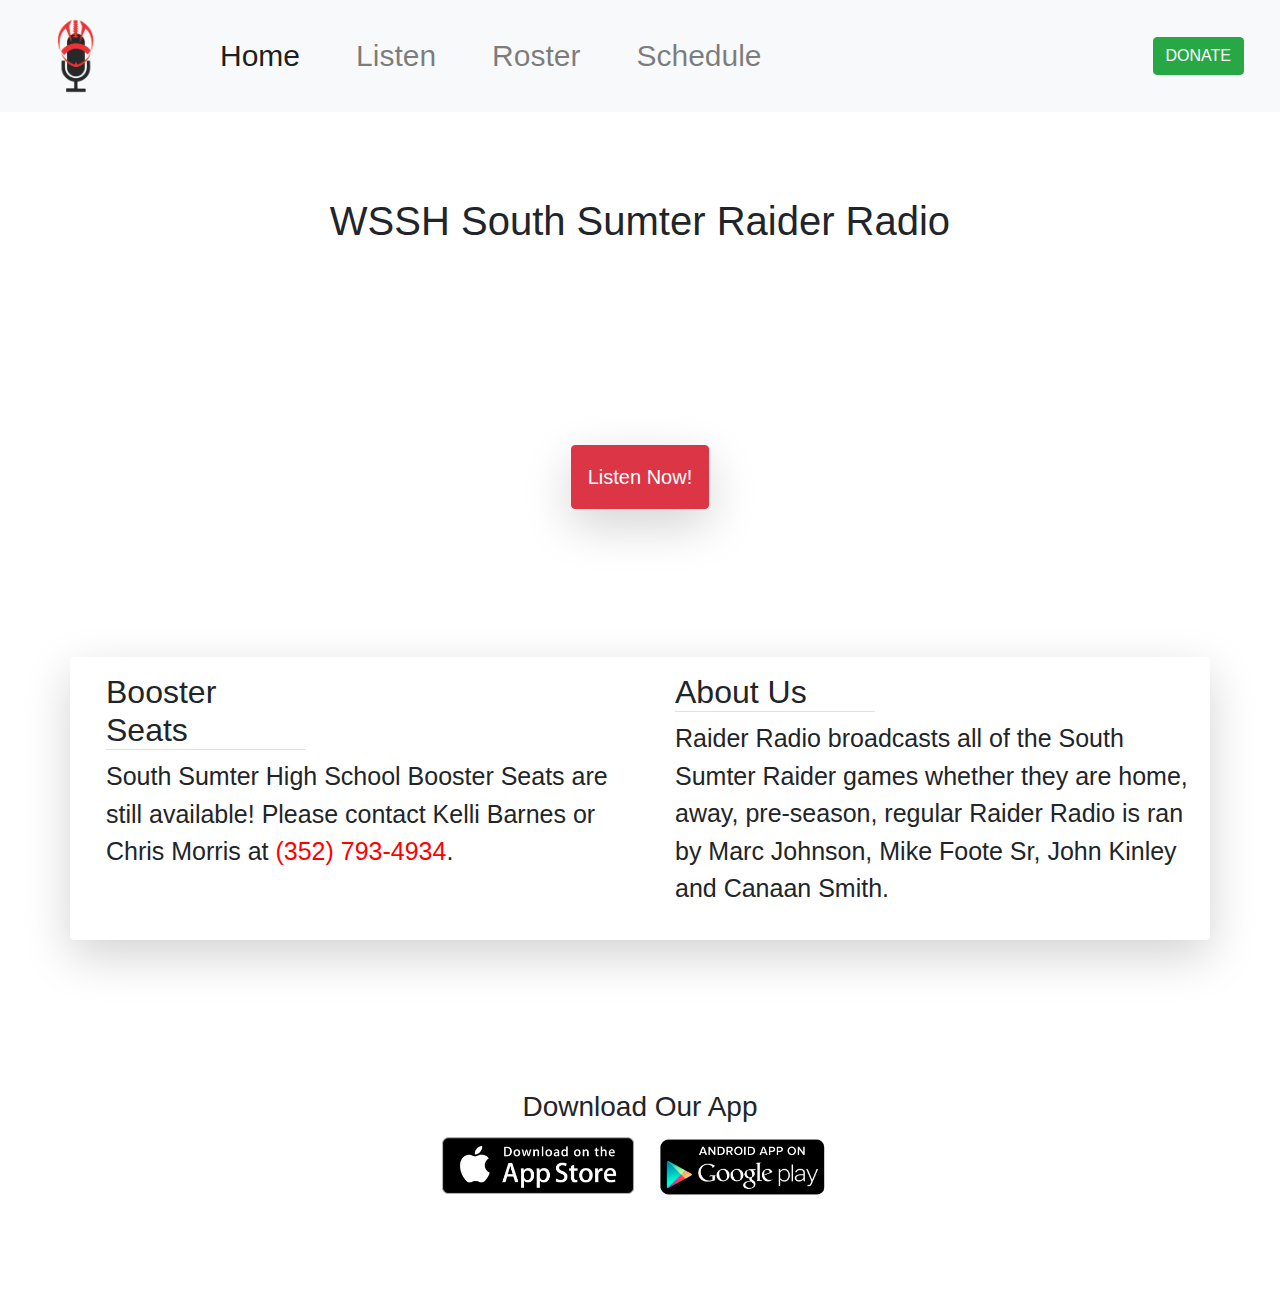
<file: index.html>
<!doctype html>
<html lang="en">

<head>
    <!-- Required meta tags -->
    <meta charset="utf-8">
    <meta content="width=device-width, initial-scale=1, shrink-to-fit=no" name="viewport">

    <!-- Bootstrap CSS -->
    <link crossorigin="anonymous" href="https://stackpath.bootstrapcdn.com/bootstrap/4.3.1/css/bootstrap.min.css" integrity="sha384-ggOyR0iXCbMQv3Xipma34MD+dH/1fQ784/j6cY/iJTQUOhcWr7x9JvoRxT2MZw1T" rel="stylesheet">

    <!-- Custom CSS -->
    <link href="styling.css" rel="stylesheet">
    <link href="animate.css" rel="stylesheet">

    <link rel="icon" href="images/icon.gif" type="image/gif" sizes="16x16">

    <title>WSSH South Sumter Raider Radio</title>
</head>

<body>
    <!-- Nav Bar -->
    <nav class="navbar navbar-expand-lg navbar-light bg-light animated fadeInLeft delay-0.7s">
        <a class="navbar-brand" href="index.html">
            <img alt="Logo" id="logo" src="images/logo.png">
        </a>
        <button aria-controls="navbarSupportedContent" aria-expanded="false" aria-label="Toggle navigation" class="navbar-toggler" data-target="#navbarSupportedContent" data-toggle="collapse" type="button">
            <span class="navbar-toggler-icon"></span>
        </button>
        <div class="collapse navbar-collapse" id="navbarSupportedContent">
            <ul class="navbar-nav mr-auto">
                <li class="nav-item active"></li>
                <li class="nav-item active">
                    <a class="nav-link" href="index.html">Home
                        <span class="sr-only">(current)</span>
                    </a>
                </li>
                <li class="nav-item">
                    <a class="nav-link" href="https://radio.securenetsystems.net/cwa/WSSH?fbclid=IwAR1l45eK3GxC7uUYq9O6bZy8PnGHm2SQMfgfO2BUhbTLpQ6dgj-mZSXAImk">Listen</a>
                </li>
                <li class="nav-item">
                    <a class="nav-link" href="roster.html">Roster</a>
                </li>
                <li class="nav-item">
                    <a class="nav-link" href="schedule.html">Schedule</a>
                </li>
            </ul>
            <form class="form-inline my-2 my-lg-0">
                <button class="btn btn-success" type="button" onclick="window.location.href = 'https://www.gofundme.com/2gup768c?fbclid=IwAR3Vk_W25LkI0DGHc3UUBps3igrUIOwXBgJ3p8kmTE3traca9Zk1rd7CWF4'">DONATE</button>
            </form>
        </div>
    </nav>
    <!-- End of Nav Bar -->

    <div class="title">
        <h1 class="animated fadeInDown delay-0.7s">WSSH South Sumter Raider Radio</h1>
    </div>
    <div id="listen-button">
        <button class="btn btn-danger btn-lg shadow-lg p-3 mb-5 rounded animated bounce delay-0.7s" onclick="window.location.href = 'https://radio.securenetsystems.net/cwa/WSSH?fbclid=IwAR1l45eK3GxC7uUYq9O6bZy8PnGHm2SQMfgfO2BUhbTLpQ6dgj-mZSXAImk';" type="button">Listen Now!</button>
    </div>


    <div class="container shadow-lg p-3 mb-5 bg-white rounded animated fadeIn delay-0.7s">
        <div class="row">
            <div class="col" id="bio">
                <h2 class="border-bottom">Booster Seats</h2>
                <p>South Sumter High School Booster Seats are still available! Please contact Kelli Barnes or Chris Morris at <a style="color: red" href="tel:3527934934">(352) 793-4934</a>.</p>
            </div>
            <div class="col" id="bio">
                <h2 class="border-bottom">About Us</h2>
                <p>Raider Radio broadcasts all of the South Sumter Raider games whether they are home, away, pre-season, regular Raider Radio is ran by Marc Johnson, Mike Foote Sr, John Kinley and Canaan Smith.</p>
            </div>
        </div>
    </div>

    <div class="appStore">
        <h3>Download Our App</h3>
        <a href="https://apps.apple.com/ca/app/wssh-raider-radio/id1055792400">
            <img src="images/apple-app-store-icon.png" alt="">
        </a>
        <a href="https://play.google.com/store/apps/details?id=com.wssh.player&hl=en_US">
            <img src="images/logo-android-store.png" alt="">
        </a>
    </div>

    <!-- Optional JavaScript -->
    <!-- jQuery first, then Popper.js, then Bootstrap JS -->
    <script crossorigin="anonymous" integrity="sha384-q8i/X+965DzO0rT7abK41JStQIAqVgRVzpbzo5smXKp4YfRvH+8abtTE1Pi6jizo" src="https://code.jquery.com/jquery-3.3.1.slim.min.js"></script>
    <script crossorigin="anonymous" integrity="sha384-UO2eT0CpHqdSJQ6hJty5KVphtPhzWj9WO1clHTMGa3JDZwrnQq4sF86dIHNDz0W1" src="https://cdnjs.cloudflare.com/ajax/libs/popper.js/1.14.7/umd/popper.min.js"></script>
    <script crossorigin="anonymous" integrity="sha384-JjSmVgyd0p3pXB1rRibZUAYoIIy6OrQ6VrjIEaFf/nJGzIxFDsf4x0xIM+B07jRM" src="https://stackpath.bootstrapcdn.com/bootstrap/4.3.1/js/bootstrap.min.js"></script>
</body>

</html>
</file>
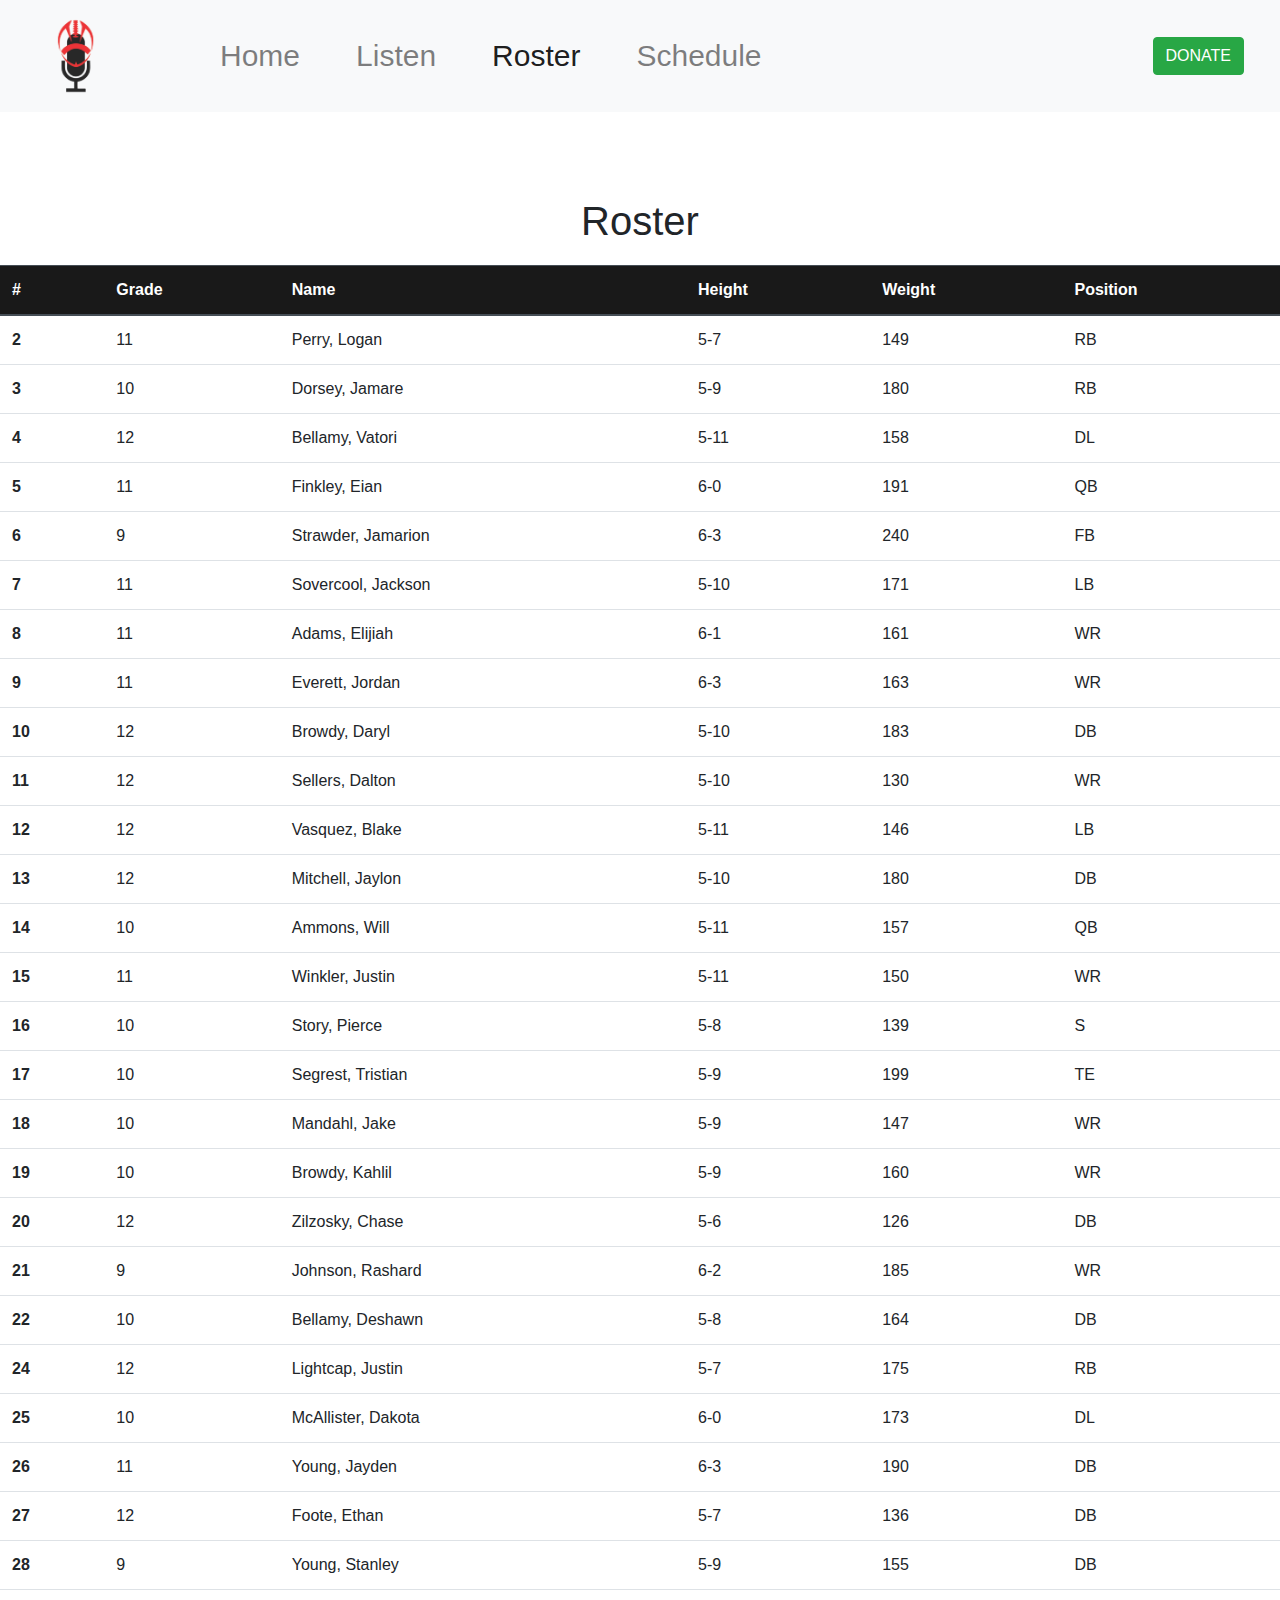
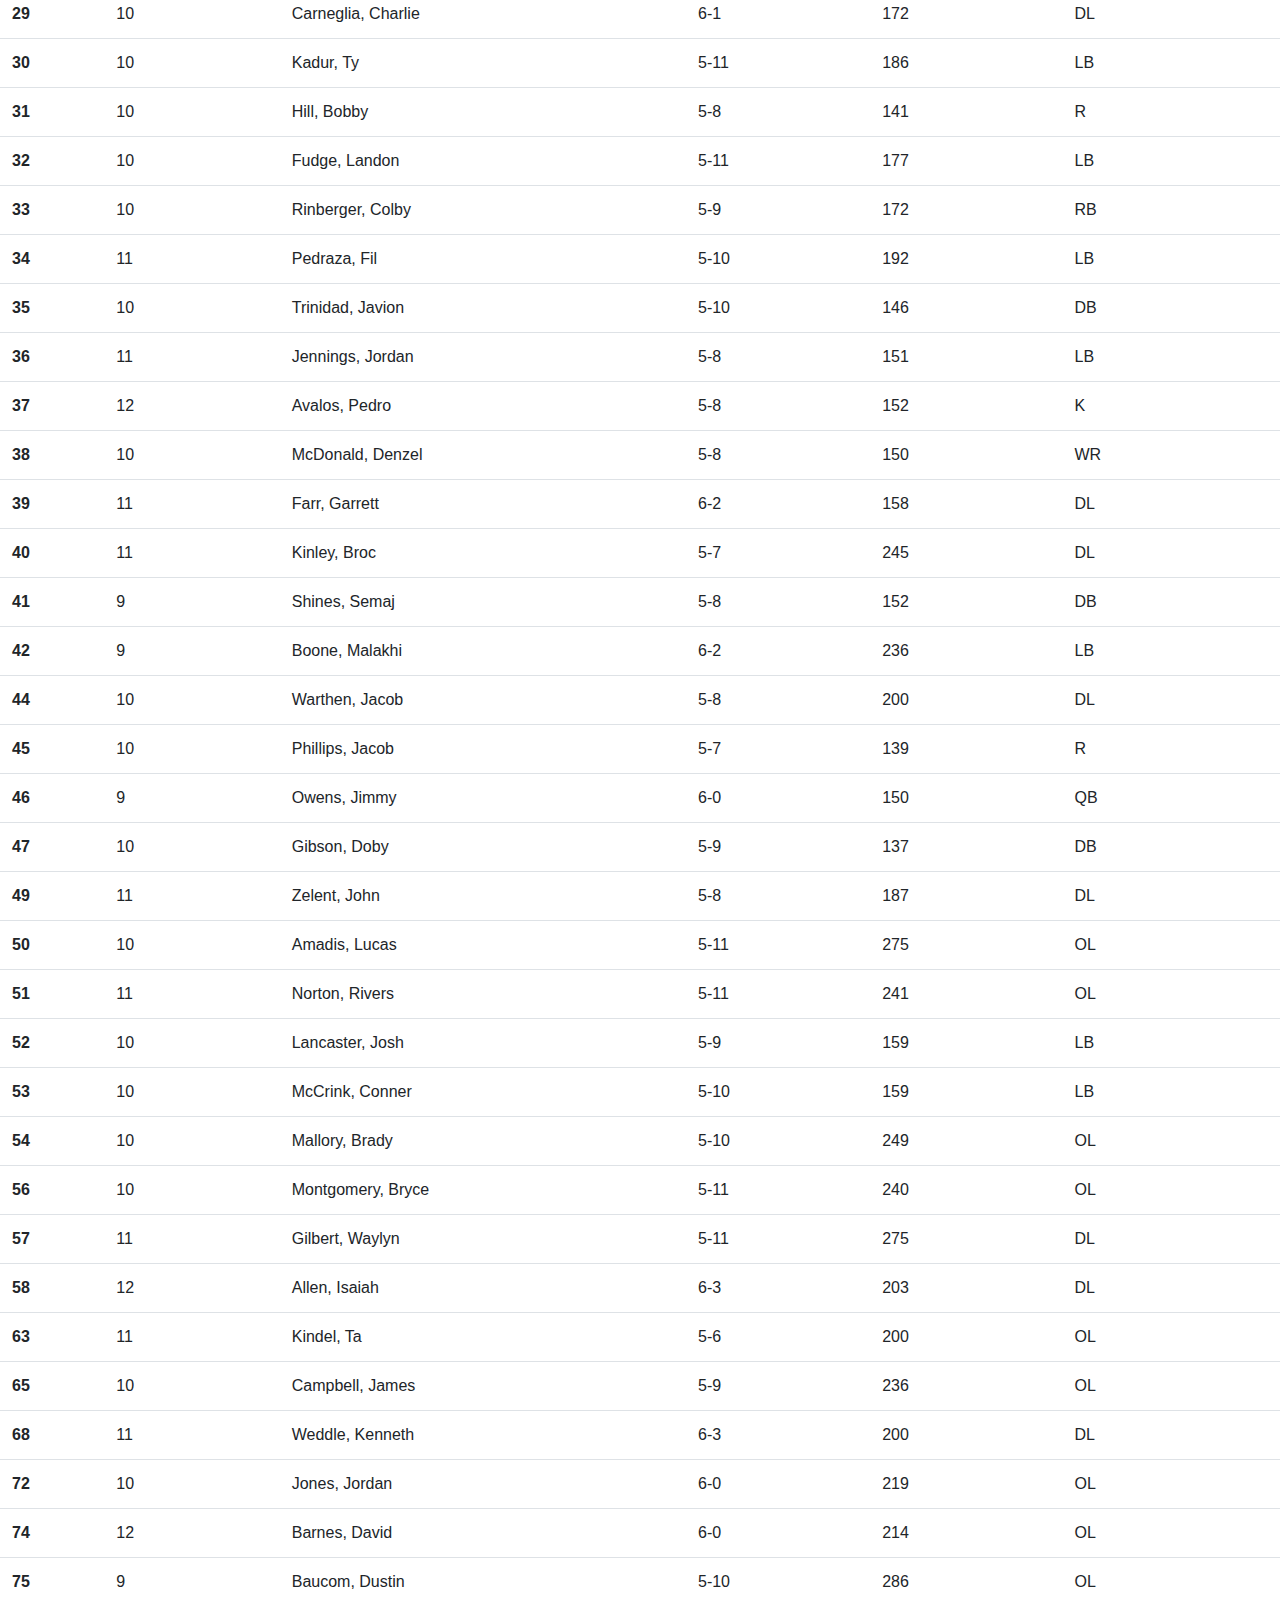
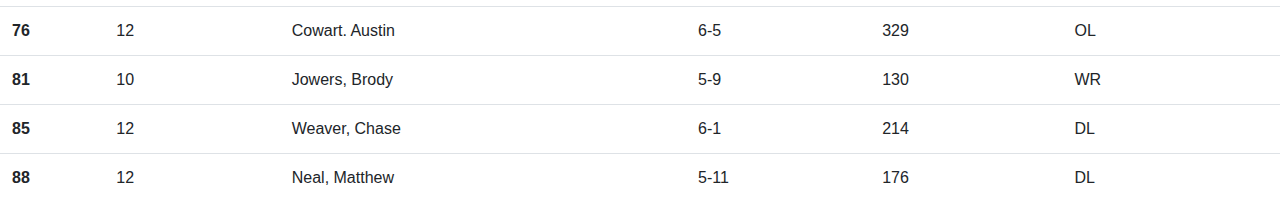
<file: roster.html>
<!doctype html>
<html lang="en">

<head>
    <!-- Required meta tags -->
    <meta charset="utf-8">
    <meta content="width=device-width, initial-scale=1, shrink-to-fit=no" name="viewport">

    <!-- Bootstrap CSS -->
    <link crossorigin="anonymous" href="https://stackpath.bootstrapcdn.com/bootstrap/4.3.1/css/bootstrap.min.css" integrity="sha384-ggOyR0iXCbMQv3Xipma34MD+dH/1fQ784/j6cY/iJTQUOhcWr7x9JvoRxT2MZw1T" rel="stylesheet">

    <!-- Custom CSS -->
    <link href="styling.css" rel="stylesheet">
    <link href="animate.css" rel="stylesheet">

    <link rel="icon" href="images/icon.gif" type="image/gif" sizes="16x16">

    <title>Roster - WSSH South Sumter Raider Radio</title>
</head>

<body class="animated fadeIn delay-0.7s">

    <!-- Nav Bar -->
    <nav class="navbar navbar-expand-lg navbar-light bg-light">
        <a class="navbar-brand" href="#">
            <img alt="Logo" id="logo" src="images/logo.png">
        </a>
        <button aria-controls="navbarSupportedContent" aria-expanded="false" aria-label="Toggle navigation" class="navbar-toggler" data-target="#navbarSupportedContent" data-toggle="collapse" type="button">
            <span class="navbar-toggler-icon"></span>
        </button>
        <div class="collapse navbar-collapse" id="navbarSupportedContent">
            <ul class="navbar-nav mr-auto">
                <li class="nav-item active"></li>
                <li class="nav-item">
                    <a class="nav-link" href="index.html">Home</a>
                </li>
                <li class="nav-item">
                    <a class="nav-link" href="https://radio.securenetsystems.net/cwa/WSSH?fbclid=IwAR1l45eK3GxC7uUYq9O6bZy8PnGHm2SQMfgfO2BUhbTLpQ6dgj-mZSXAImk">Listen</a>
                </li>
                <li class="nav-item active">
                    <a class="nav-link" href="roster.html">Roster
                    </a>
                </li>
                <li class="nav-item">
                    <a class="nav-link" href="schedule.html">Schedule</a>
                </li>
            </ul>
            <form class="form-inline my-2 my-lg-0">
                <button class="btn btn-success" onclick="window.location.href = 'https://www.gofundme.com/f/gqnkc-wssh-raider-radio?utm_campaign=p_cp+share-sheet&utm_medium=copy_link_all&utm_source=customer'" type="button">DONATE</button>
            </form>
        </div>
    </nav>
    <!-- End of Nav Bar -->

    <h1 class="title" style="margin-bottom: 20px;">Roster</h1>

    <table class="table">
        <thead class="thead-dark">
            <tr>
                <th scope="col">#</th>
                <th scope="col">Grade</th>
                <th scope="col">Name</th>
                <th scope="col">Height</th>
                <th scope="col">Weight</th>
                <th scope="col">Position</th>
            </tr>
        </thead>
        <tbody>
            <tr>
                <th scope="row">2</th>
                <td>11</td>
                <td>Perry, Logan</td>
                <td>5-7</td>
                <td>149</td>
                <td>RB</td>
            </tr>
            <tr>
                <th scope="row">3</th>
                <td>10</td>
                <td>Dorsey, Jamare</td>
                <td>5-9</td>
                <td>180</td>
                <td>RB</td>
            </tr>
            <tr>
                <th scope="row">4</th>
                <td>12</td>
                <td>Bellamy, Vatori</td>
                <td>5-11</td>
                <td>158</td>
                <td>DL</td>
            </tr>
            <tr>
                <th scope="row">5</th>
                <td>11</td>
                <td>Finkley, Eian</td>
                <td>6-0</td>
                <td>191</td>
                <td>QB</td>
            </tr>
            <tr>
                <th scope="row">6</th>
                <td>9</td>
                <td>Strawder, Jamarion</td>
                <td>6-3</td>
                <td>240</td>
                <td>FB</td>
            </tr>
            <tr>
                <th scope="row">7</th>
                <td>11</td>
                <td>Sovercool, Jackson</td>
                <td>5-10</td>
                <td>171</td>
                <td>LB</td>
            </tr>
            <tr>
                <th scope="row">8</th>
                <td>11</td>
                <td>Adams, Elijiah</td>
                <td>6-1</td>
                <td>161</td>
                <td>WR</td>
            </tr>
            <tr>
                <th scope="row">9</th>
                <td>11</td>
                <td>Everett, Jordan</td>
                <td>6-3</td>
                <td>163</td>
                <td>WR</td>
            </tr>
            <tr>
                <th scope="row">10</th>
                <td>12</td>
                <td>Browdy, Daryl</td>
                <td>5-10</td>
                <td>183</td>
                <td>DB</td>
            </tr>
            <tr>
                <th scope="row">11</th>
                <td>12</td>
                <td>Sellers, Dalton</td>
                <td>5-10</td>
                <td>130</td>
                <td>WR</td>
            </tr>
            <tr>
                <th scope="row">12</th>
                <td>12</td>
                <td>Vasquez, Blake</td>
                <td>5-11</td>
                <td>146</td>
                <td>LB</td>
            </tr>
            <tr>
                <th scope="row">13</th>
                <td>12</td>
                <td>Mitchell, Jaylon</td>
                <td>5-10</td>
                <td>180</td>
                <td>DB</td>
            </tr>
            <tr>
                <th scope="row">14</th>
                <td>10</td>
                <td>Ammons, Will</td>
                <td>5-11</td>
                <td>157</td>
                <td>QB</td>
            </tr>
            <tr>
                <th scope="row">15</th>
                <td>11</td>
                <td>Winkler, Justin</td>
                <td>5-11</td>
                <td>150</td>
                <td>WR</td>
            </tr>
            <tr>
                <th scope="row">16</th>
                <td>10</td>
                <td>Story, Pierce</td>
                <td>5-8</td>
                <td>139</td>
                <td>S</td>
            </tr>
            <tr>
                <th scope="row">17</th>
                <td>10</td>
                <td>Segrest, Tristian</td>
                <td>5-9</td>
                <td>199</td>
                <td>TE</td>
            </tr>
            <tr>
                <th scope="row">18</th>
                <td>10</td>
                <td>Mandahl, Jake</td>
                <td>5-9</td>
                <td>147</td>
                <td>WR</td>
            </tr>
            <tr>
                <th scope="row">19</th>
                <td>10</td>
                <td>Browdy, Kahlil</td>
                <td>5-9</td>
                <td>160</td>
                <td>WR</td>
            </tr>
            <tr>
                <th scope="row">20</th>
                <td>12</td>
                <td>Zilzosky, Chase</td>
                <td>5-6</td>
                <td>126</td>
                <td>DB</td>
            </tr>
            <tr>
                <th scope="row">21</th>
                <td>9</td>
                <td>Johnson, Rashard</td>
                <td>6-2</td>
                <td>185</td>
                <td>WR</td>
            </tr>
            <tr>
                <th scope="row">22</th>
                <td>10</td>
                <td>Bellamy, Deshawn</td>
                <td>5-8</td>
                <td>164</td>
                <td>DB</td>
            </tr>
            <tr>
                <th scope="row">24</th>
                <td>12</td>
                <td>Lightcap, Justin</td>
                <td>5-7</td>
                <td>175</td>
                <td>RB</td>
            </tr>
            <tr>
                <th scope="row">25</th>
                <td>10</td>
                <td>McAllister, Dakota</td>
                <td>6-0</td>
                <td>173</td>
                <td>DL</td>
            </tr>
            <tr>
                <th scope="row">26</th>
                <td>11</td>
                <td>Young, Jayden</td>
                <td>6-3</td>
                <td>190</td>
                <td>DB</td>
            </tr>
            <tr>
                <th scope="row">27</th>
                <td>12</td>
                <td>Foote, Ethan</td>
                <td>5-7</td>
                <td>136</td>
                <td>DB</td>
            </tr>
            <tr>
                <th scope="row">28</th>
                <td>9</td>
                <td>Young, Stanley</td>
                <td>5-9</td>
                <td>155</td>
                <td>DB</td>
            </tr>
            <tr>
                <th scope="row">29</th>
                <td>10</td>
                <td>Carneglia, Charlie</td>
                <td>6-1</td>
                <td>172</td>
                <td>DL</td>
            </tr>
            <tr>
                <th scope="row">30</th>
                <td>10</td>
                <td>Kadur, Ty</td>
                <td>5-11</td>
                <td>186</td>
                <td>LB</td>
            </tr>
            <tr>
                <th scope="row">31</th>
                <td>10</td>
                <td>Hill, Bobby</td>
                <td>5-8</td>
                <td>141</td>
                <td>R</td>
            </tr>
            <tr>
                <th scope="row">32</th>
                <td>10</td>
                <td>Fudge, Landon</td>
                <td>5-11</td>
                <td>177</td>
                <td>LB</td>
            </tr>
            <tr>
                <th scope="row">33</th>
                <td>10</td>
                <td>Rinberger, Colby</td>
                <td>5-9</td>
                <td>172</td>
                <td>RB</td>
            </tr>
            <tr>
                <th scope="row">34</th>
                <td>11</td>
                <td>Pedraza, Fil</td>
                <td>5-10</td>
                <td>192</td>
                <td>LB</td>
            </tr>
            <tr>
                <th scope="row">35</th>
                <td>10</td>
                <td>Trinidad, Javion</td>
                <td>5-10</td>
                <td>146</td>
                <td>DB</td>
            </tr>
            <tr>
                <th scope="row">36</th>
                <td>11</td>
                <td>Jennings, Jordan</td>
                <td>5-8</td>
                <td>151</td>
                <td>LB</td>
            </tr>
            <tr>
                <th scope="row">37</th>
                <td>12</td>
                <td>Avalos, Pedro</td>
                <td>5-8</td>
                <td>152</td>
                <td>K</td>
            </tr>
            <tr>
                <th scope="row">38</th>
                <td>10</td>
                <td>McDonald, Denzel</td>
                <td>5-8</td>
                <td>150</td>
                <td>WR</td>
            </tr>
            <tr>
                <th scope="row">39</th>
                <td>11</td>
                <td>Farr, Garrett</td>
                <td>6-2</td>
                <td>158</td>
                <td>DL</td>
            </tr>
            <tr>
                <th scope="row">40</th>
                <td>11</td>
                <td>Kinley, Broc</td>
                <td>5-7</td>
                <td>245</td>
                <td>DL</td>
            </tr>
            <tr>
                <th scope="row">41</th>
                <td>9</td>
                <td>Shines, Semaj</td>
                <td>5-8</td>
                <td>152</td>
                <td>DB</td>
            </tr>
            <tr>
                <th scope="row">42</th>
                <td>9</td>
                <td>Boone, Malakhi</td>
                <td>6-2</td>
                <td>236</td>
                <td>LB</td>
            </tr>
            <tr>
                <th scope="row">44</th>
                <td>10</td>
                <td>Warthen, Jacob</td>
                <td>5-8</td>
                <td>200</td>
                <td>DL</td>
            </tr>
            <tr>
                <th scope="row">45</th>
                <td>10</td>
                <td>Phillips, Jacob</td>
                <td>5-7</td>
                <td>139</td>
                <td>R</td>
            </tr>
            <tr>
                <th scope="row">46</th>
                <td>9</td>
                <td>Owens, Jimmy</td>
                <td>6-0</td>
                <td>150</td>
                <td>QB</td>
            </tr>
            <tr>
                <th scope="row">47</th>
                <td>10</td>
                <td>Gibson, Doby</td>
                <td>5-9</td>
                <td>137</td>
                <td>DB</td>
            </tr>
            <tr>
                <th scope="row">49</th>
                <td>11</td>
                <td>Zelent, John</td>
                <td>5-8</td>
                <td>187</td>
                <td>DL</td>
            </tr>
            <tr>
                <th scope="row">50</th>
                <td>10</td>
                <td>Amadis, Lucas</td>
                <td>5-11</td>
                <td>275</td>
                <td>OL</td>
            </tr>
            <tr>
                <th scope="row">51</th>
                <td>11</td>
                <td>Norton, Rivers</td>
                <td>5-11</td>
                <td>241</td>
                <td>OL</td>
            </tr>
            <tr>
                <th scope="row">52</th>
                <td>10</td>
                <td>Lancaster, Josh</td>
                <td>5-9</td>
                <td>159</td>
                <td>LB</td>
            </tr>
            <tr>
                <th scope="row">53</th>
                <td>10</td>
                <td>McCrink, Conner</td>
                <td>5-10</td>
                <td>159</td>
                <td>LB</td>
            </tr>
            <tr>
                <th scope="row">54</th>
                <td>10</td>
                <td>Mallory, Brady</td>
                <td>5-10</td>
                <td>249</td>
                <td>OL</td>
            </tr>
            <tr>
                <th scope="row">56</th>
                <td>10</td>
                <td>Montgomery, Bryce</td>
                <td>5-11</td>
                <td>240</td>
                <td>OL</td>
            </tr>
            <tr>
                <th scope="row">57</th>
                <td>11</td>
                <td>Gilbert, Waylyn</td>
                <td>5-11</td>
                <td>275</td>
                <td>DL</td>
            </tr>
            <tr>
                <th scope="row">58</th>
                <td>12</td>
                <td>Allen, Isaiah</td>
                <td>6-3</td>
                <td>203</td>
                <td>DL</td>
            </tr>
            <tr>
                <th scope="row">63</th>
                <td>11</td>
                <td>Kindel, Ta</td>
                <td>5-6</td>
                <td>200</td>
                <td>OL</td>
            </tr>
            <tr>
                <th scope="row">65</th>
                <td>10</td>
                <td>Campbell, James</td>
                <td>5-9</td>
                <td>236</td>
                <td>OL</td>
            </tr>
            <tr>
                <th scope="row">68</th>
                <td>11</td>
                <td>Weddle, Kenneth</td>
                <td>6-3</td>
                <td>200</td>
                <td>DL</td>
            </tr>
            <tr>
                <th scope="row">72</th>
                <td>10</td>
                <td>Jones, Jordan</td>
                <td>6-0</td>
                <td>219</td>
                <td>OL</td>
            </tr>
            <tr>
                <th scope="row">74</th>
                <td>12</td>
                <td>Barnes, David</td>
                <td>6-0</td>
                <td>214</td>
                <td>OL</td>
            </tr>
            <tr>
                <th scope="row">75</th>
                <td>9</td>
                <td>Baucom, Dustin</td>
                <td>5-10</td>
                <td>286</td>
                <td>OL</td>
            </tr>
            <tr>
                <th scope="row">76</th>
                <td>12</td>
                <td>Cowart. Austin</td>
                <td>6-5</td>
                <td>329</td>
                <td>OL</td>
            </tr>
            <tr>
                <th scope="row">81</th>
                <td>10</td>
                <td>Jowers, Brody</td>
                <td>5-9</td>
                <td>130</td>
                <td>WR</td>
            </tr>
            <tr>
                <th scope="row">85</th>
                <td>12</td>
                <td>Weaver, Chase</td>
                <td>6-1</td>
                <td>214</td>
                <td>DL</td>
            </tr>
            <tr>
                <th scope="row">88</th>
                <td>12</td>
                <td>Neal, Matthew</td>
                <td>5-11</td>
                <td>176</td>
                <td>DL</td>
            </tr>
        </tbody>
    </table>

    <!-- Optional JavaScript -->
    <!-- jQuery first, then Popper.js, then Bootstrap JS -->
    <script crossorigin="anonymous" integrity="sha384-q8i/X+965DzO0rT7abK41JStQIAqVgRVzpbzo5smXKp4YfRvH+8abtTE1Pi6jizo" src="https://code.jquery.com/jquery-3.3.1.slim.min.js"></script>
    <script crossorigin="anonymous" integrity="sha384-UO2eT0CpHqdSJQ6hJty5KVphtPhzWj9WO1clHTMGa3JDZwrnQq4sF86dIHNDz0W1" src="https://cdnjs.cloudflare.com/ajax/libs/popper.js/1.14.7/umd/popper.min.js"></script>
    <script crossorigin="anonymous" integrity="sha384-JjSmVgyd0p3pXB1rRibZUAYoIIy6OrQ6VrjIEaFf/nJGzIxFDsf4x0xIM+B07jRM" src="https://stackpath.bootstrapcdn.com/bootstrap/4.3.1/js/bootstrap.min.js"></script>
</body>

</html>
</file>
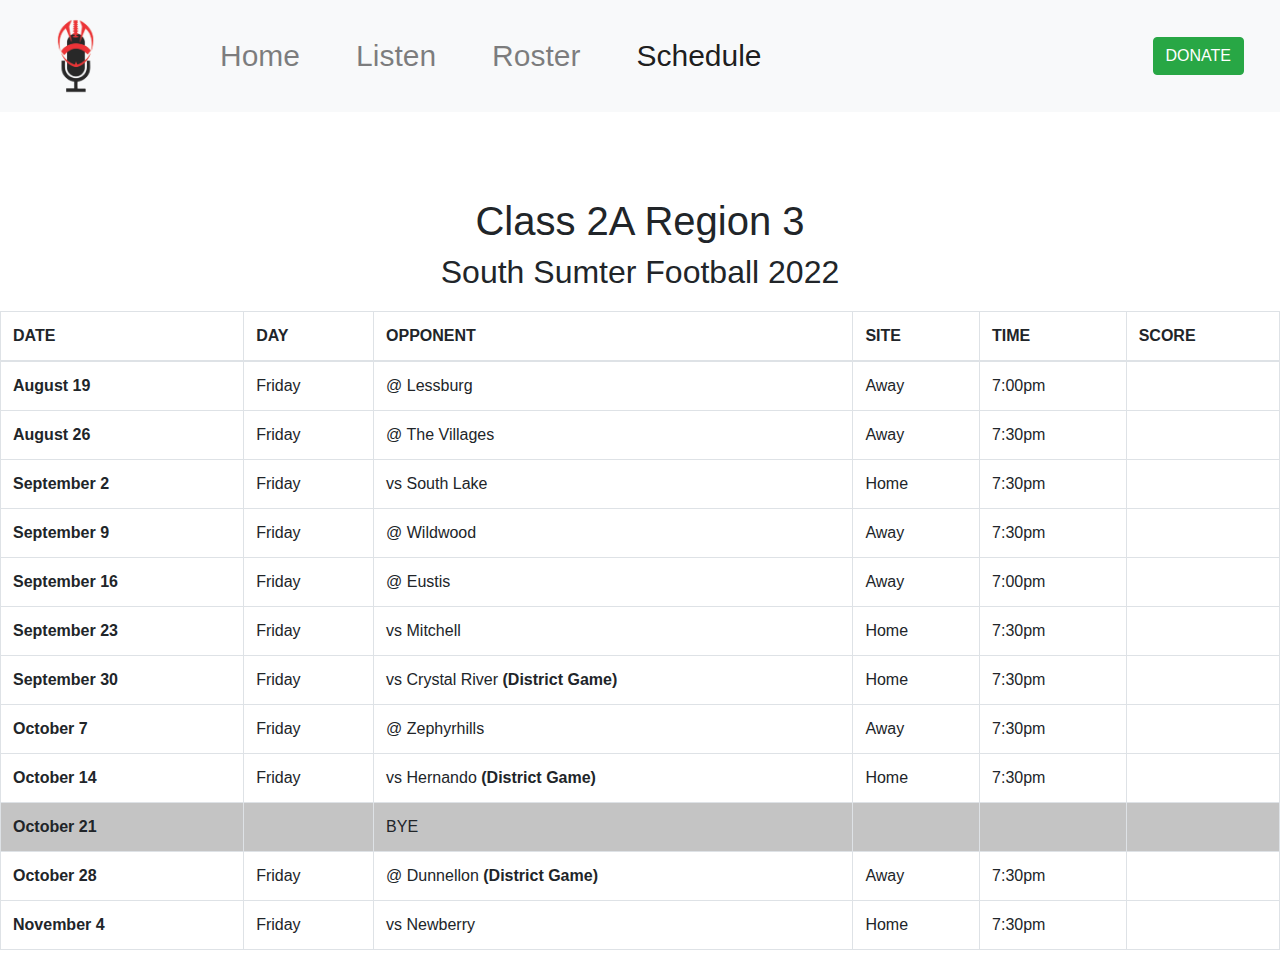
<file: schedule.html>
<!doctype html>
<html lang="en">

<head>
    <!-- Required meta tags -->
    <meta charset="utf-8">
    <meta content="width=device-width, initial-scale=1, shrink-to-fit=no" name="viewport">

    <!-- Bootstrap CSS -->
    <link crossorigin="anonymous" href="https://stackpath.bootstrapcdn.com/bootstrap/4.3.1/css/bootstrap.min.css" integrity="sha384-ggOyR0iXCbMQv3Xipma34MD+dH/1fQ784/j6cY/iJTQUOhcWr7x9JvoRxT2MZw1T" rel="stylesheet">

    <!-- Custom CSS -->
    <link href="styling.css" rel="stylesheet">
    <link href="animate.css" rel="stylesheet">

    <link rel="icon" href="images/icon.gif" type="image/gif" sizes="16x16">

    <title>Roster - WSSH South Sumter Raider Radio</title>
</head>

<body class="animated fadeIn delay-0.7s">

    <!-- Nav Bar -->
    <nav class="navbar navbar-expand-lg navbar-light bg-light">
        <a class="navbar-brand" href="#">
            <img alt="Logo" id="logo" src="images/logo.png">
        </a>
        <button aria-controls="navbarSupportedContent" aria-expanded="false" aria-label="Toggle navigation" class="navbar-toggler" data-target="#navbarSupportedContent" data-toggle="collapse" type="button">
            <span class="navbar-toggler-icon"></span>
        </button>
        <div class="collapse navbar-collapse" id="navbarSupportedContent">
            <ul class="navbar-nav mr-auto">
                <li class="nav-item active"></li>
                <li class="nav-item">
                    <a class="nav-link" href="index.html">Home</a>
                </li>
                <li class="nav-item">
                    <a class="nav-link" href="https://radio.securenetsystems.net/cwa/WSSH?fbclid=IwAR1l45eK3GxC7uUYq9O6bZy8PnGHm2SQMfgfO2BUhbTLpQ6dgj-mZSXAImk">Listen</a>
                </li>
                <li class="nav-item">
                    <a class="nav-link" href="roster.html">Roster
                    </a>
                </li>
                <li class="nav-item active">
                    <a class="nav-link" href="schedule.html">Schedule</a>
                </li>
            </ul>
            <form class="form-inline my-2 my-lg-0">
                <button class="btn btn-success" onclick="window.location.href = 'https://www.gofundme.com/2gup768c?fbclid=IwAR3Vk_W25LkI0DGHc3UUBps3igrUIOwXBgJ3p8kmTE3traca9Zk1rd7CWF4'" type="button">DONATE</button>
            </form>
        </div>
    </nav>

    <!-- End of Nav Bar -->
    <h1 class="title">Class 2A Region 3</h1>
    <h2 style="text-align: center; margin-bottom: 20px;">South Sumter Football 2022</h2>

    <table class="table table-bordered">
        <thead>
            <tr>
                <th scope="col">DATE</th>
                <th scope="col">DAY</th>
                <th scope="col">OPPONENT</th>
                <th scope="col">SITE</th>
                <th scope="col">TIME</th>
                <th scope="col">SCORE</th>
            </tr>
        </thead>
        <tbody>
            <!-- GAME -->
            <tr>
                <!-- Date of Gake -->
                <th scope="row">August 19</th>
                <!-- Day -->
                <td>Friday</td>
                <!-- Oppent -->
                <td>@ Lessburg</td>
                <!-- Location -->
                <td>Away</td>
                <!-- Time -->
                <td>7:00pm</td>
                <!-- Score -->
                <td></td>
            </tr>
            <tr>
                <th scope="row">August 26</th>
                <td>Friday</td>
                <td>@ The Villages</td>
                <td>Away</td>
                <td>7:30pm</td>
                <td></td>
            </tr>
            <tr>
                <th scope="row">September 2</th>
                <td>Friday</td>
                <td>vs South Lake</td>
                <td>Home</td>
                <td>7:30pm</td>
                <td></td>
            </tr>
            <tr>
                <th scope="row">September 9</th>
                <td>Friday</td>
                <td>@ Wildwood</td>
                <td>Away</td>
                <td>7:30pm</td>
                <td></td>
            </tr>
            <tr>
                <th scope="row">September 16</th>
                <td>Friday</td>
                <td>@ Eustis</td>
                <td>Away</td>
                <td>7:00pm</td>
                <td></td>
            </tr>
            <tr>
                <th scope="row">September 23</th>
                <td>Friday</td>
                <td>vs Mitchell</td>
                <td>Home</td>
                <td>7:30pm</td>
                <td></td>
            </tr>
            <tr>
                <th scope="row">September 30</th>
                <td>Friday</td>
                <td>vs Crystal River<span style="font-weight: bold;"> (District Game)</span></td>
                <td>Home</td>
                <td>7:30pm</td>
                <td></td>
            </tr>
            <tr>
                <th scope="row">October 7</th>
                <td>Friday</td>
                <td>@ Zephyrhills</td>
                <td>Away</td>
                <td>7:30pm</td>
                <td></td>
            </tr>
            <tr>
                <th scope="row">October 14</th>
                <td>Friday</td>
                <td>vs Hernando<span style="font-weight: bold;"> (District Game)</span></td>
                <td>Home</td>
                <td>7:30pm</td>
                <td></td>
            </tr>
            <tr style="background-color: rgba(128, 128, 128, 0.462);">
                <th scope="row">October 21</th>
                <td></td>
                <td>BYE</td>
                <td></td>
                <td></td>
                <td></td>
            </tr>
            <tr>
                <th scope="row">October 28</th>
                <td>Friday</td>
                <td>@ Dunnellon <span style="font-weight: bold;"> (District Game)</span></td>
                <td>Away</td>
                <td>7:30pm</td>
                <td></td>
            </tr>
            <tr>
                <th scope="row">November 4</th>
                <td>Friday</td>
                <td>vs Newberry</td>
                <td>Home</td>
                <td>7:30pm</td>
                <td></td>
            </tr>
            <!-- <tr>
                <th scope="row">November 8</th>
                <td>Friday</td>
                <td>Round 1 Regional Quater Final</td>
                <td></td>
                <td>7:30pm</td>
                <td></td>
            </tr>
            <tr>
                <th scope="row">November 15</th>
                <td>Friday</td>
                <td>Round 2 Regional Semifinal</td>
                <td></td>
                <td>7:30pm</td>
                <td></td>
            </tr>
            <tr>
                <th scope="row">November 22</th>
                <td>Friday</td>
                <td>Round 3 Regional Final</td>
                <td></td>
                <td>7:30pm</td>
                <td></td>
            </tr>
            <tr>
                <th scope="row">November 29</th>
                <td>Friday</td>
                <td>Round 4 State Semifinal</td>
                <td></td>
                <td>7:30pm</td>
                <td></td>
            </tr>
            <tr>
                <th scope="row">TBD</th>
                <td></td>
                <td>Round 5 State Championship</td>
                <td></td>
                <td>TBD</td>
                <td></td>
            </tr> -->
        </tbody>
    </table>

    <!-- Optional JavaScript -->
    <!-- jQuery first, then Popper.js, then Bootstrap JS -->
    <script crossorigin="anonymous" integrity="sha384-q8i/X+965DzO0rT7abK41JStQIAqVgRVzpbzo5smXKp4YfRvH+8abtTE1Pi6jizo" src="https://code.jquery.com/jquery-3.3.1.slim.min.js"></script>
    <script crossorigin="anonymous" integrity="sha384-UO2eT0CpHqdSJQ6hJty5KVphtPhzWj9WO1clHTMGa3JDZwrnQq4sF86dIHNDz0W1" src="https://cdnjs.cloudflare.com/ajax/libs/popper.js/1.14.7/umd/popper.min.js"></script>
    <script crossorigin="anonymous" integrity="sha384-JjSmVgyd0p3pXB1rRibZUAYoIIy6OrQ6VrjIEaFf/nJGzIxFDsf4x0xIM+B07jRM" src="https://stackpath.bootstrapcdn.com/bootstrap/4.3.1/js/bootstrap.min.js"></script>
</body>

</html>
</file>
<file: styling.css>
#logo {
    width:120px;
}

.nav-link {
    font-size: 30px;
}

.navbar-nav li {
    margin-left: 20px;
    margin-right: 20px;
}

.title {
    text-align: center;
    margin-top: 85px;
}

#mainLogo {
    text-align: center;
    margin-top: 100px;
}

#mainLogo img {
    width: 450px;
}


#listen-button {
    text-align: center;
    margin-top: 200px;
}

#bio {
    font-size: 25px;
}

.container {
    margin-top: 100px;
}

.col {
    margin-left: 20px;
}

.border-bottom {
    width: 200px;
}


.navbar-brand img:hover {
    opacity: 0.3 !important;
}

.btn {
    margin-left: 20px;
    margin-right: 20px;
}

.table .thead-dark th {
    background-color: rgba(0,0,0,.9)!important;
}

.appStore {
    margin-top: 150px;
    text-align: center;
    margin-bottom: 100px;
}

.appStore img {
    width: 200px;
}

.appStore img:hover {
    opacity: 0.5;
}
</file>
